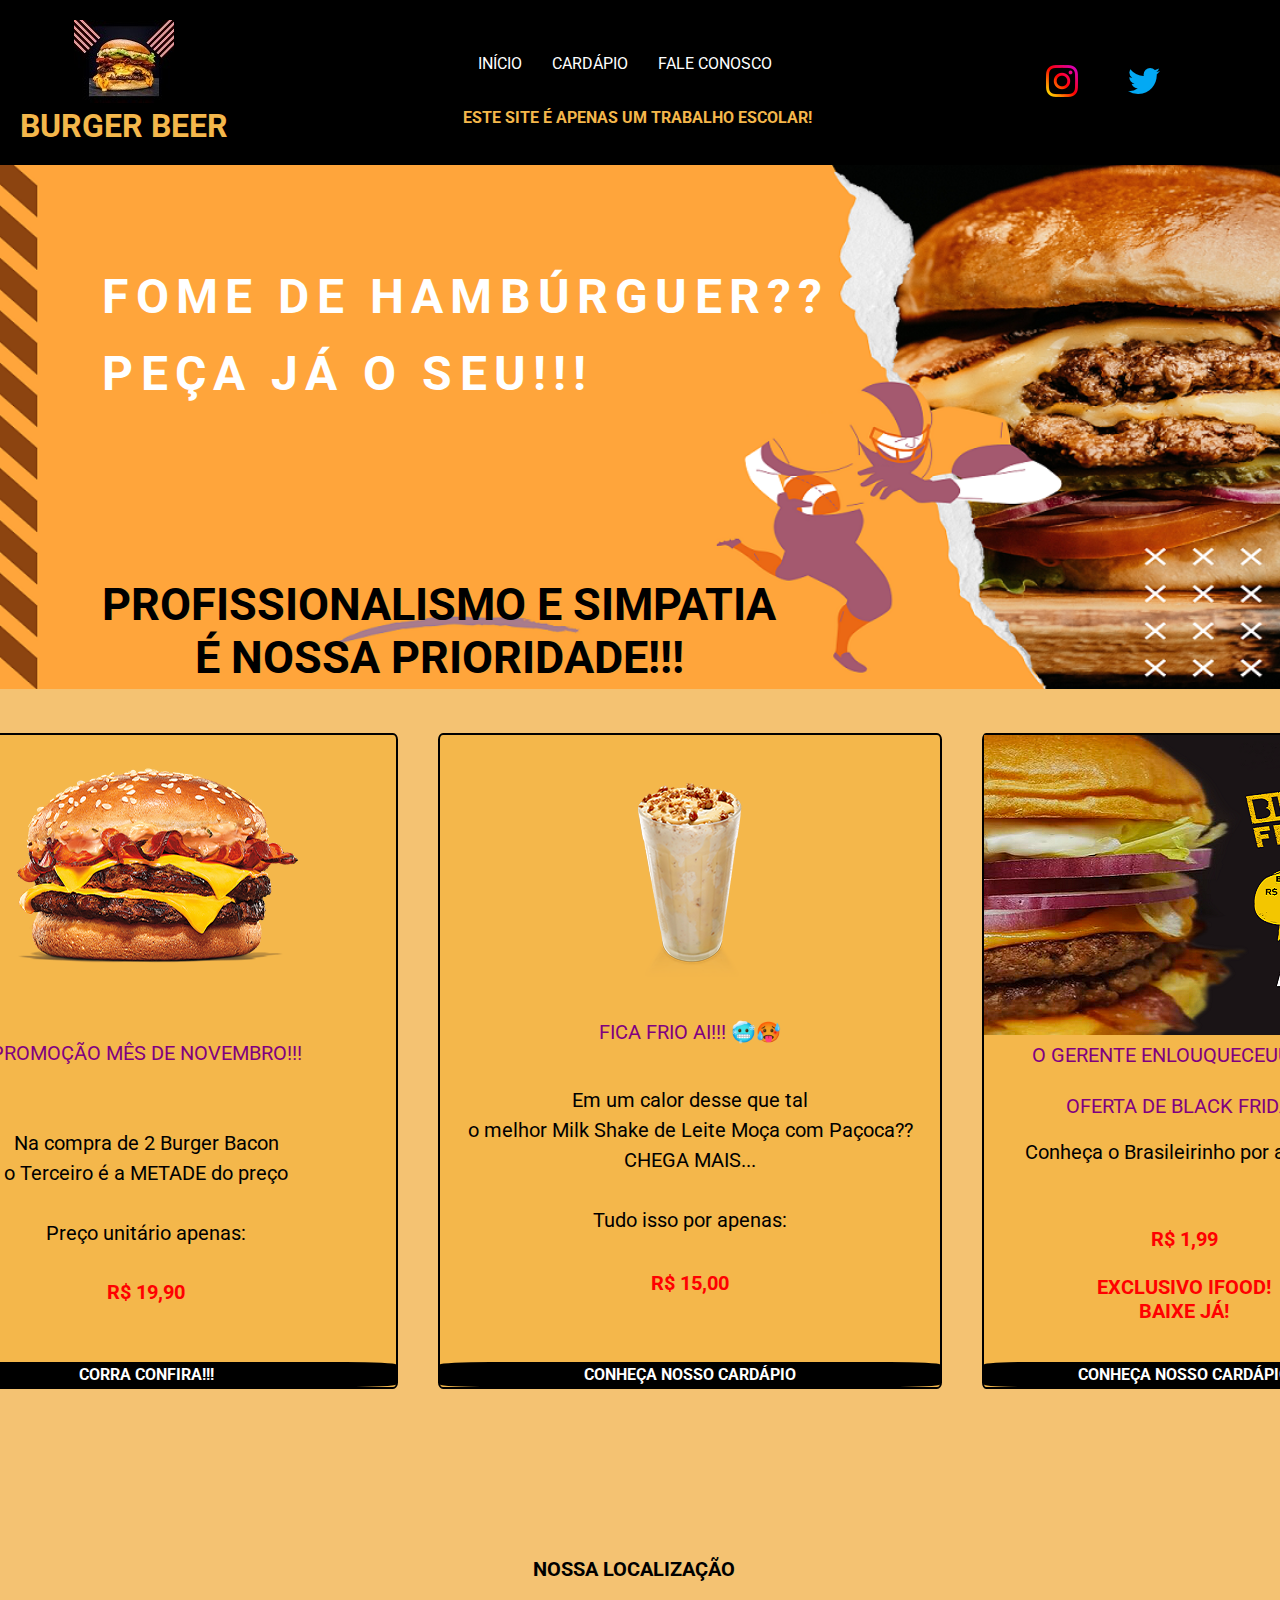
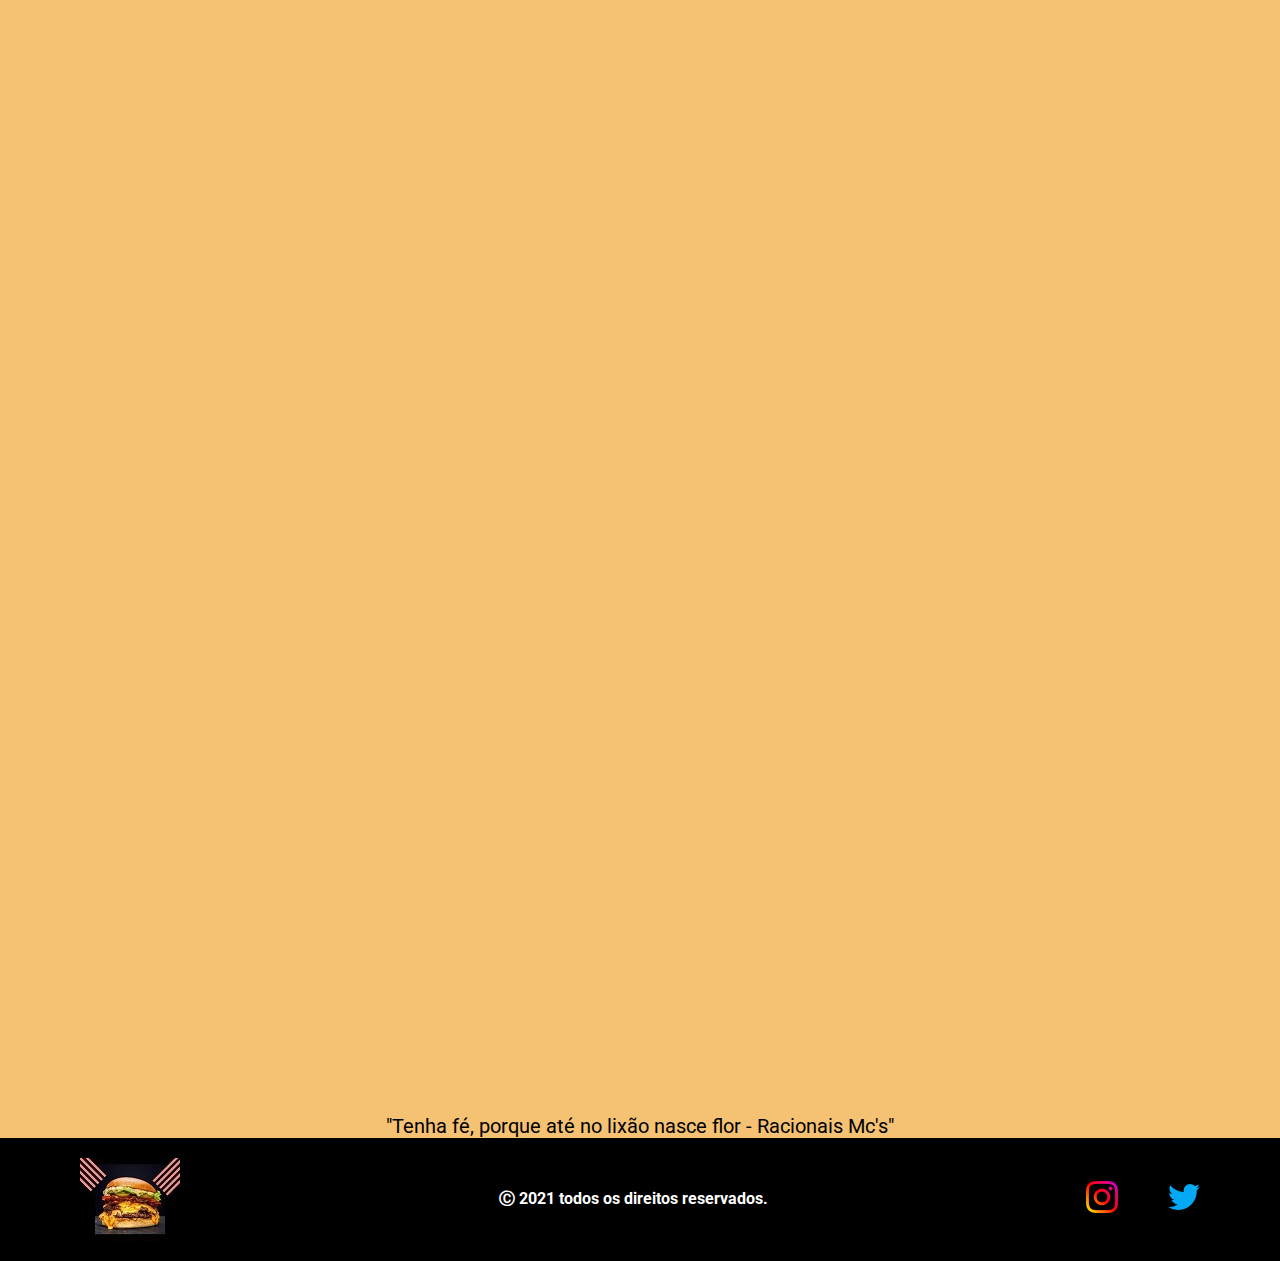
<file: index.html>
<!DOCTYPE html>
<html lang="pt-BR">
  <head>
    <meta charset="UTF-8" />
    <meta http-equiv="X-UA-Compatible" content="IE=edge" />
    <meta name="viewport" content="width=device-width, initial-scale=1.0" />
    <meta name="author" content="Marcelo Cereso" />
    <meta name="keywords" content="Hamburguer, Artesanal , Burger Beer" />
    <link
      href="http://fonts.googleapis.com/css?family=Roboto"
      rel="stylesheet"
      type="text/css"
    />
    <link
      rel="stylesheet"
      type="text/css"
      href="./css/burguerberr.css"
      media="screen"
    />
    <link
      rel="shortcut icon"
      href="/files/favicon_burger_beer-removebg-preview.png"
    />

    <title>Burger Beer</title>
  </head>
  <body>
    <header>
      <div class="img_bb">
        <div><img
          class="logo"
          src="../files/logo2_burger_beer.jpg"
          alt="logo burguer beer"
        />
        </div>
        <div class="img_bbb"><h1 class="logo">Burger Beer</h1></div>
      </div>

      <div class="links">
        <ul class="lista_link">
          <li class="lii"><a href="index.html">Início</a></li>
          <li class="lii"><a href="./html/cardápio.html">Cardápio</a></li>
          <li class="lii"><a href="./html/faleconosco.html">Fale Conosco</a></li>
        </ul>
        <div>
          <span class="line_ITB">Este site é apenas um trabalho escolar!</span>
       </div>  
      </div>
      <div class="div_sociais">
        <ul class="list_redes">
          <li>
            <div>
            <a href="https://www.instagram.com/burger_.beer/" target="_blank">
              <img src="/files/icon_instagram4.png" alt="logo instagram" />

            </a>
            </div>
          </li>
          <div>
          <li>
            <a href="https://twitter.com/BurgerBeer2a?t=uKKrzu2qGEaFV1Nn7m4seg&s=09" target="_blank">
              <img
                src="/files/icon_twitter.png"
                alt="logo twitter"
              />
            </a>
          </div>
          </li>
        </ul>
      </div>
    </header>
    <main class="container">
        <section>
            <div>
              <img class="banner" src="files/banner33_burger_beer.png" alt="principal banner">
              <p class="p_img1">
                FOME DE HAMBÚRGUER??
              </p>
                <p class="p_img1 alt_p">
                  PEÇA JÁ O SEU!!!
                </p>
                <p class="p_img2">
                  Profissionalismo e simpatia 
                  é nossa prioridade!!!
                </p>
            </div>
        </section>
     <div class="teste">
      <div class="main_banner">
      </div>
     </div>

      <div class="card">
        <div class="div">
        <div class="card_1">
          <img src="files/burg2.png" alt="card1">
          <span class="heading_banner">
            Promoção Mês de Novembro!!! 
          </span>
          
          <p class="main_content_card">
            Na compra de 2 Burger Bacon
            o Terceiro é a METADE do preço
  
            Preço unitário apenas:
            </p>
            <p class="price">R$ 19,90</p>
            <a class="img_cards" href="/html/cardápio.html" target="_blank">Corra Confira!!!</a>
            </div>
            <div class="card_1">
            <img src="files/shake1.png" alt="combo kids">
            <span class="heading_banner">
              FICA FRIO AI!!! 🥶🥵
            </span>
            <p class="main_content_card">
              Em um calor desse que tal
              o melhor Milk Shake de Leite Moça com Paçoca?? 
              CHEGA MAIS...

              Tudo isso por apenas:
          </p>
          <p class="price">
            R$ 15,00
          </p>
          <br>
          <a class="img_cards" href="/html/cardápio.html" target="_blank">Conheça nosso cardápio</a>
        </div>
        <div class="card_1">
          <img src="files/card_blackfriday.png" alt="card1">
          <span class="heading_banner">
            O GERENTE ENLOUQUECEUU 🤪!!!
          </span><br>
          <span class="heading_banner">OFERTA DE BLACK FRIDAY</span><br>
          <p class="main_content_card">Conheça o Brasileirinho por apenas:</p>
          <p class="price2">R$ 1,99</p>
          <span class="card_text">
            EXCLUSIVO IFOOD!
            BAIXE JÁ!
          </span>
          <br>
          <a class="img_cards" href="/html/cardápio.html" target="_blank">Conheça nosso cardápio</a>
        </div>
      </div>
      </div>
      <div class="loc">
        <p class="p_loc">nossa localização</p>
        <iframe class="maps" src="https://www.google.com/maps/embed?pb=!1m18!1m12!1m3!1d14631.528646871138!2d-46.872931870580366!3d-23.536740335599376!2m3!1f0!2f0!3f0!3m2!1i1024!2i768!4f13.1!3m3!1m2!1s0x94cf016bd03f506d%3A0x76b74dc3d0de73d9!2sITB%20Professor%20Munir%20Jos%C3%A9!5e0!3m2!1spt-BR!2sbr!4v1637441921304!5m2!1spt-BR!2sbr" width="1024" height="500" style="border:0;" allowfullscreen="" loading="lazy"></iframe>
        <br>
        <iframe class="maps" src="https://www.google.com/maps/embed?pb=!4v1637441853557!6m8!1m7!1sbI0KmHHceGmAo5-mav42dw!2m2!1d-23.53476397961678!2d-46.88039611811202!3f105.16107731303163!4f-10.28560588578479!5f0.7820865974627469" width="1024" height="500" style="border:0;" allowfullscreen="" loading="lazy"></iframe> 
      </div>
      <div>
        <p class="racionais">
          "Tenha fé, porque até no lixão nasce flor - Racionais Mc's"
        </p>
      </div>
    </main>

    <footer>
      <div class="div_footer">
        <img
        class="logo"
        src="../files/logo2_burger_beer.jpg"
        alt="logo burguer beer"
      />
      <h4>
        Ⓒ 2021 todos os direitos reservados.
      </h4>
      <div>
        <ul class="list_redes">
          <li>
            <a href="https://www.instagram.com/burger_.beer/" target="_blank">
              <img src="/files/icon_instagram4.png" alt="logo instagram" />
            </a>       
          </li>
          <li>
            <a href="https://twitter.com/BurgerBeer2a?t=uKKrzu2qGEaFV1Nn7m4seg&s=09" target="_blank">
              <img
                src="/files/icon_twitter.png"
                alt="logo twitter"
              />
            </a>
          </li>
        </ul>
       </div>
    </footer>
  </body>
</html>
</file>
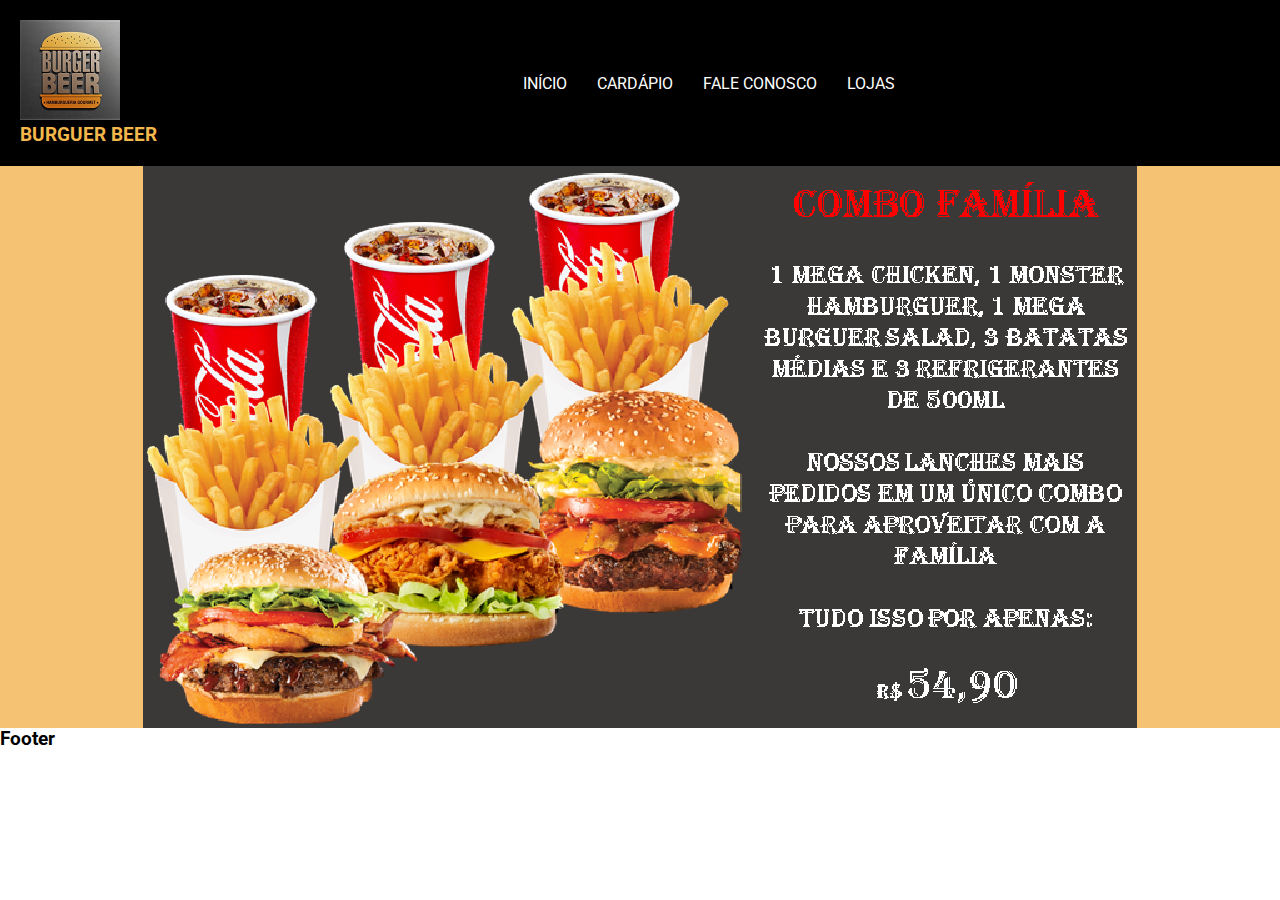
<file: html/BurguerBeer.html>
<!DOCTYPE html>
<html lang="pt-BR">
  <head>
    <meta charset="UTF-8" />
    <meta http-equiv="X-UA-Compatible" content="IE=edge" />
    <meta name="viewport" content="width=device-width, initial-scale=1.0" />
    <meta name="author" content="Marcelo Cereso" />
    <meta name="keywords" content="Hamburguer, Artesanal , Burger Beer" />
    <link
      href="http://fonts.googleapis.com/css?family=Roboto"
      rel="stylesheet"
      type="text/css"
    />
    <link
      rel="stylesheet"
      type="text/css"
      href="../css/cssburguerberr.css"
      media="screen"
    />

    <title>Burguer Beer</title>
  </head>
  <body>
    <header>
      <div>
        <img
          class="logo"
          src="../files/logo_burguerbeer.png"
          alt="logo burguer beer"
        />
        <h3 class="logo">Burguer Beer</h3>
      </div>

      <div class="links">
        <ul class="lista_link">
          <li class="lii"><a href="">Início</a></li>
          <li class="lii"><a href="">Cardápio</a></li>
          <li class="lii"><a href="">Fale Conosco</a></li>
          <li class="lii"><a href="">Lojas</a></li>
        </ul>
      </div>
      <div></div>
    </header>

    <main class="container">
      <div class="main_banner">
        <img src="../files/main_banner.png" alt="main banner" />
      </div>
    </main>

    <footer>
      <h3>Footer</h3>
    </footer>
  </body>
</html>
</file>
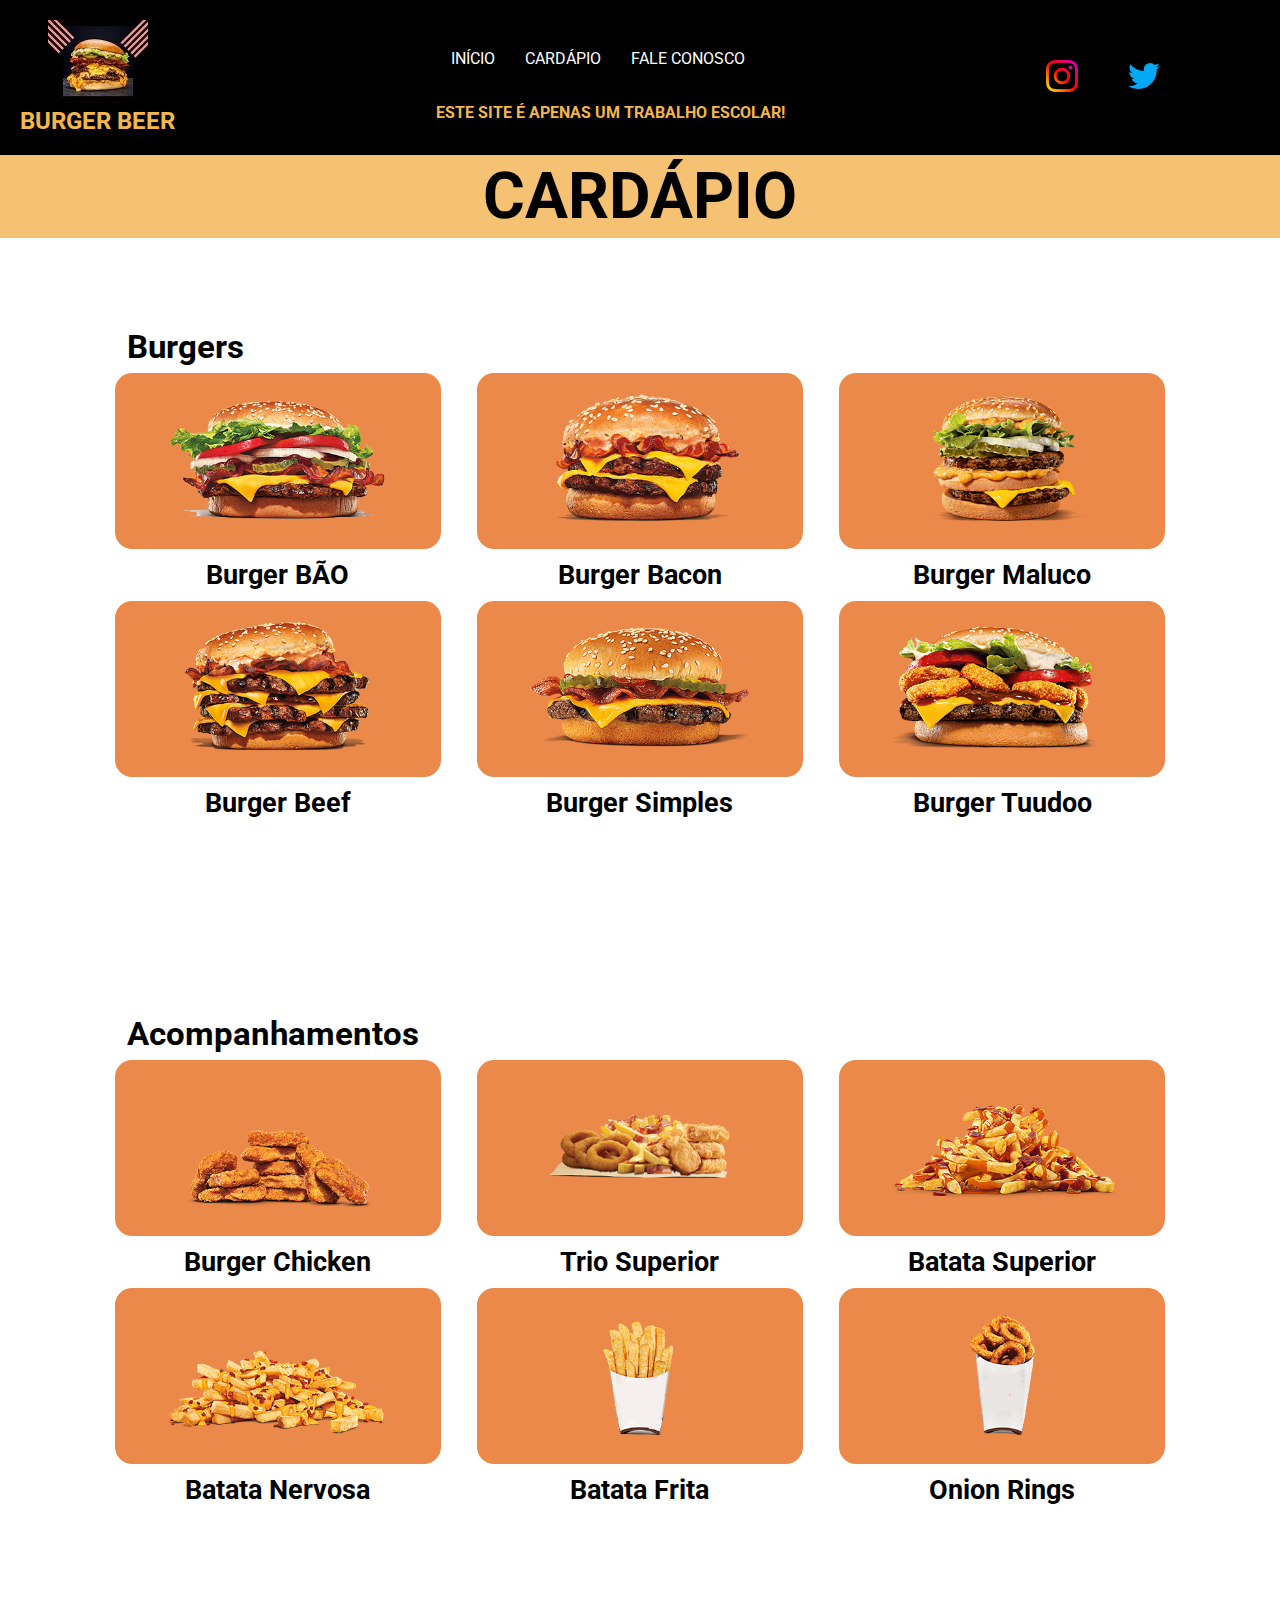
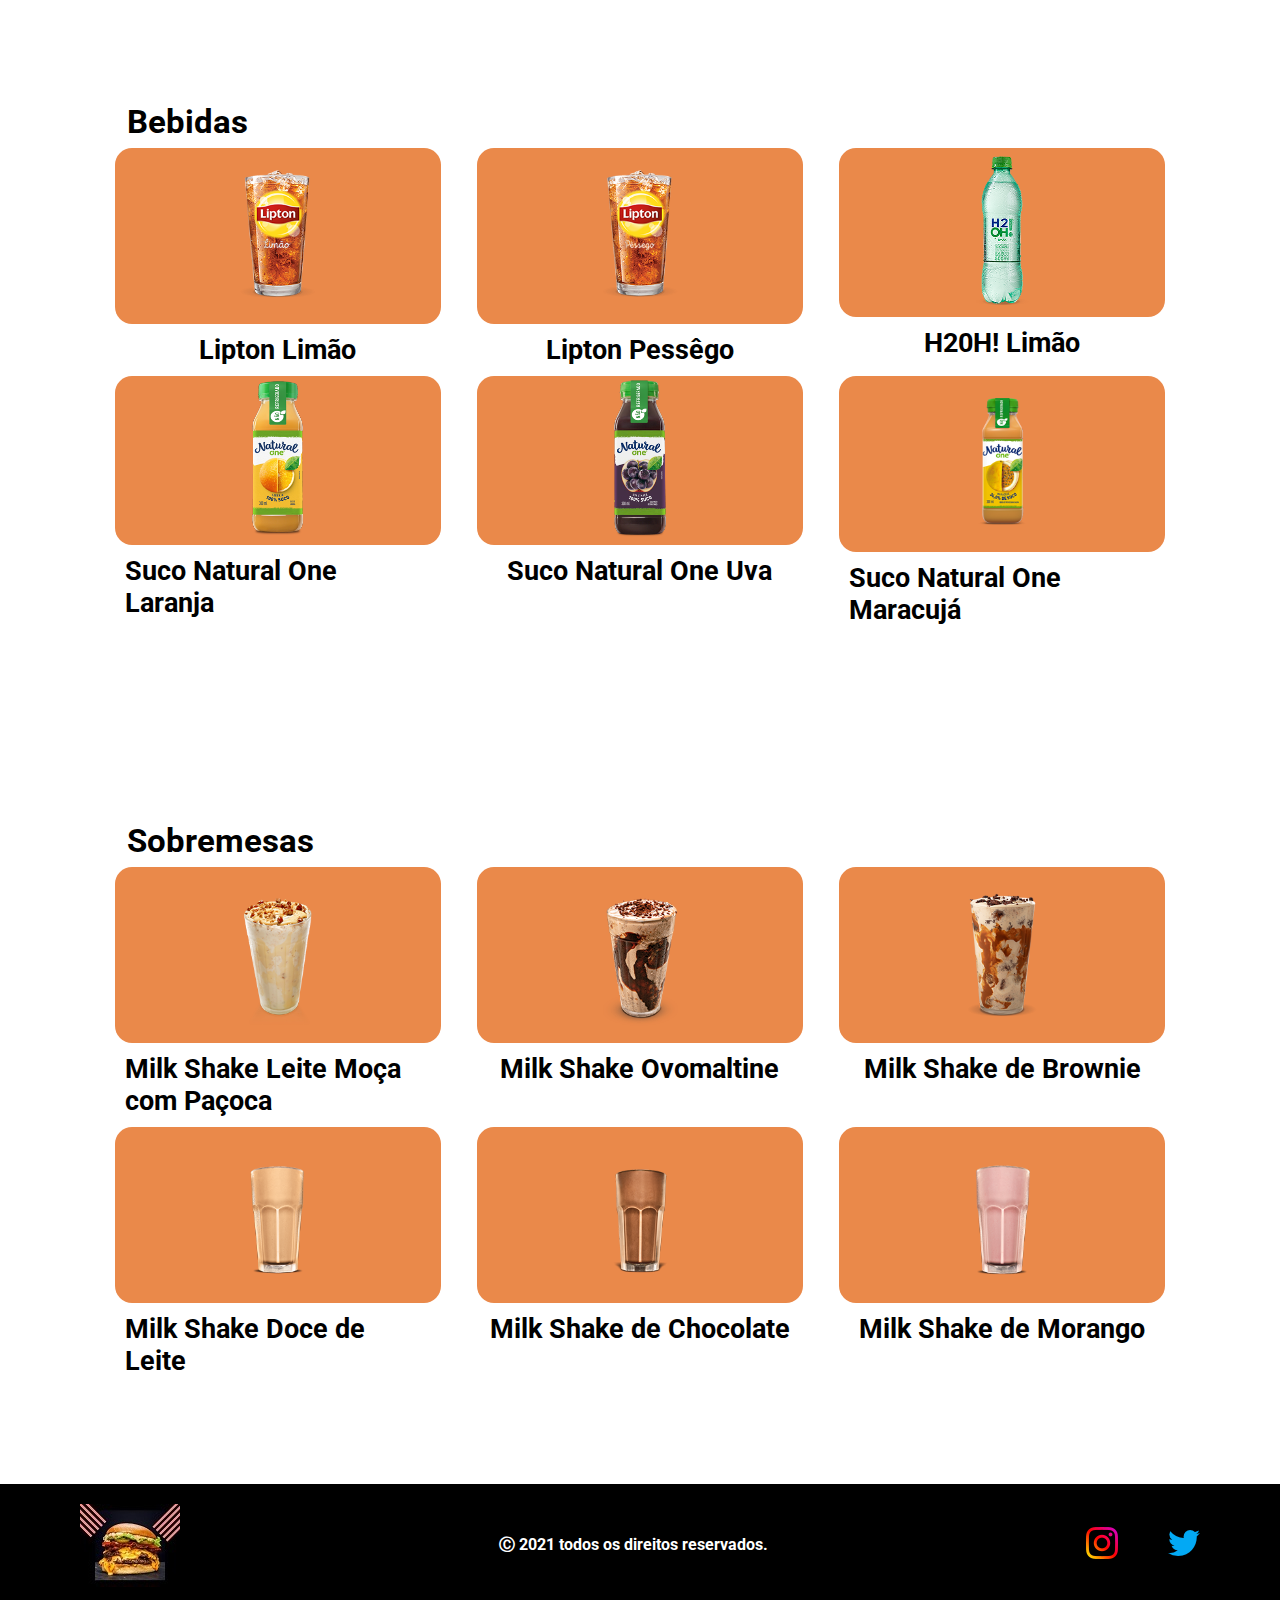
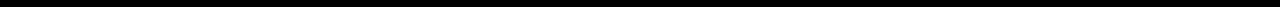
<file: html/cardápio.html>
<!DOCTYPE html>
<html lang="pt-BR">
  <head>
    <meta charset="UTF-8" />
    <meta http-equiv="X-UA-Compatible" content="IE=edge" />
    <meta name="viewport" content="width=device-width, initial-scale=1.0" />
    <meta name="author" content="Marcelo Cereso" />
    <meta
      name="keywords"
      content="Cardápio, Hamburguer, Artesanal , Burger Beer"
    />
    <link
      href="http://fonts.googleapis.com/css?family=Roboto"
      rel="stylesheet"
      type="text/css"
    />
    <link
      rel="stylesheet"
      type="text/css"
      href="/css/cardapio.css"
      media="screen"
    />
    <link
      rel="shortcut icon"
      href="../Trabalho - ITB/files/favicon_burger_beer-removebg-preview.png"
    />
    <link
    rel="shortcut icon"
    href="/files/favicon_burger_beer-removebg-preview.png"
  />
    <title>Cardápio Burger Beer</title>
  </head>
  <body>
    <header>
      <div class="img_bb">
        <div><img
          class="logo"
          src="../files/logo2_burger_beer.jpg"
          alt="logo burguer beer"
        />
        </div>
        <div class="img_bbb"><h2 class="logo">Burger Beer</h2></div>
      </div>

      <div class="links">
        <ul class="lista_link">
          <li class="lii"><a href="../index.html">Início</a></li>
          <li class="lii"><a href="./cardápio.html">Cardápio</a></li>
          <li class="lii"><a href="./faleconosco.html">Fale Conosco</a></li>
        </ul>
        <div>
          <span class="line_ITB">Este site é apenas um trabalho escolar!</span>
       </div>  
      </div>
      <div class="div_sociais">
        <ul class="list_redes">
          <li>
            <div>
            <a href="https://www.instagram.com/burger_.beer/" target="_blank">
              <img src="/files/icon_instagram4.png" alt="logo instagram" />

            </a>
            </div>
          </li>
          <div>
          <li>
            <a href="https://twitter.com/BurgerBeer2a?t=uKKrzu2qGEaFV1Nn7m4seg&s=09" target="_blank">
              <img
                src="/files/icon_twitter.png"
                alt="logo twitter"
              />
            </a>
          </div>
          </li>
        </ul>
      </div>
    </header>
    <main>
      <section>
        <div class="cardapio_title">
          <h1>
            Cardápio
          </h1>
        </div>
      </section>
      <section>
        <div class="container_cardapio">
          <div>
            <div>
              <div class="burgers_title">
                <h3>
                  Burgers
                </h3>
              </div>
              <div class="burgers_cards">
                <div class="burgers_cards_filhos">
                  <div class="burgers_div_img">
                    <img src="../files/burg1.png">
                  </div>
                  <div class="burg_subs">
                    <h4>Burger BÃO</h4>
                  </div>
                </div>
                <div class="burgers_cards_filhos">
                  <div class="burgers_div_img">
                    <img src="../files/burg2.png">
                  </div>
                  <div class="burg_subs">
                    <h4>Burger Bacon</h4>
                  </div>
                </div>
                <div class="burgers_cards_filhos">
                  <div class="burgers_div_img">
                    <img src="../files/burg3.png">
                  </div>
                  <div class="burg_subs">
                    <h4>Burger Maluco</h4>
                  </div>
                </div>
                <div class="burgers_cards_filhos">
                  <div class="burgers_div_img">
                    <img src="../files/burg4.png">
                  </div>
                  <div class="burg_subs">
                    <h4>Burger Beef</h4>
                  </div>
                </div>
                <div class="burgers_cards_filhos">
                  <div class="burgers_div_img">
                    <img src="../files/burg5.png">
                  </div>
                  <div class="burg_subs">
                    <h4>Burger Simples</h4>
                  </div>
                </div>
                <div class="burgers_cards_filhos">
                  <div class="burgers_div_img">
                    <img src="../files/burg6.png">
                  </div>
                  <div class="burg_subs">
                    <h4>Burger Tuudoo</h4>
                  </div>
                </div>
              </div>
            </div>
          </div>
        </div>
      </section>
      <section>
        <div class="container_cardapio">
          <div>
            <div>
              <div class="burgers_title">
                <h3>
                  Acompanhamentos
                </h3>
              </div>
              <div class="burgers_cards">
                <div class="burgers_cards_filhos">
                  <div class="burgers_div_img">
                    <img src="../files/acom1.png">
                  </div>
                  <div class="burg_subs">
                    <h4>Burger Chicken</h4>
                  </div>
                </div>
                <div class="burgers_cards_filhos">
                  <div class="burgers_div_img">
                    <img src="../files/acom2.png">
                  </div>
                  <div class="burg_subs">
                    <h4>Trio Superior </h4>
                  </div>
                </div>
                <div class="burgers_cards_filhos">
                  <div class="burgers_div_img">
                    <img src="../files/acom3.png">
                  </div>
                  <div class="burg_subs">
                    <h4>Batata Superior</h4>
                  </div>
                </div>
                <div class="burgers_cards_filhos">
                  <div class="burgers_div_img">
                    <img src="../files/acom4.png">
                  </div>
                  <div class="burg_subs">
                    <h4>Batata Nervosa</h4>
                  </div>
                </div>
                <div class="burgers_cards_filhos">
                  <div class="burgers_div_img">
                    <img src="../files/acom5.png">
                  </div>
                  <div class="burg_subs">
                    <h4>Batata Frita</h4>
                  </div>
                </div>
                <div class="burgers_cards_filhos">
                  <div class="burgers_div_img">
                    <img src="../files/acom6.png">
                  </div>
                  <div class="burg_subs">
                    <h4>Onion Rings</h4>
                  </div>
                </div>
              </div>
            </div>
          </div>
        </div>
      </section>
      <section>
        <div class="container_cardapio">
          <div>
            <div>
              <div class="burgers_title">
                <h3>
                  Bebidas
                </h3>
              </div>
              <div class="burgers_cards">
                <div class="burgers_cards_filhos">
                  <div class="burgers_div_img">
                    <img src="../files/bebida1.png">
                  </div>
                  <div class="burg_subs">
                    <h4>Lipton Limão</h4>
                  </div>
                </div>
                <div class="burgers_cards_filhos">
                  <div class="burgers_div_img">
                    <img src="../files/bebida2.png">
                  </div>
                  <div class="burg_subs">
                    <h4>Lipton Pessêgo</h4>
                  </div>
                </div>
                <div class="burgers_cards_filhos">
                  <div class="burgers_div_img">
                    <img src="../files/bebida3.png">
                  </div>
                  <div class="burg_subs">
                    <h4>H20H! Limão</h4>
                  </div>
                </div>
                <div class="burgers_cards_filhos">
                  <div class="burgers_div_img">
                    <img src="../files/bebida4.png">
                  </div>
                  <div class="burg_subs">
                    <h4>Suco Natural One Laranja</h4>
                  </div>
                </div>
                <div class="burgers_cards_filhos">
                  <div class="burgers_div_img">
                    <img src="../files/bebida5.png">
                  </div>
                  <div class="burg_subs">
                    <h4>Suco Natural One Uva</h4>
                  </div>
                </div>
                <div class="burgers_cards_filhos">
                  <div class="burgers_div_img">
                    <img src="../files/bebida6.png">
                  </div>
                  <div class="burg_subs">
                    <h4>Suco Natural One Maracujá</h4>
                  </div>
                </div>
              </div>
            </div>
          </div>
        </div>
      </section>
      <section>
        <div class="container_cardapio">
          <div>
            <div>
              <div class="burgers_title">
                <h3>
                  Sobremesas
                </h3>
              </div>
              <div class="burgers_cards">
                <div class="burgers_cards_filhos">
                  <div class="burgers_div_img">
                    <img src="../files/shake1.png">
                  </div>
                  <div class="burg_subs">
                    <h4>Milk Shake Leite Moça com Paçoca</h4>
                  </div>
                </div>
                <div class="burgers_cards_filhos">
                  <div class="burgers_div_img">
                    <img src="../files/Shake2.png">
                  </div>
                  <div class="burg_subs">
                    <h4>Milk Shake Ovomaltine</h4>
                  </div>
                </div>
                <div class="burgers_cards_filhos">
                  <div class="burgers_div_img">
                    <img src="../files/shake3.png">
                  </div>
                  <div class="burg_subs">
                    <h4>Milk Shake de Brownie</h4>
                  </div>
                </div>
                <div class="burgers_cards_filhos">
                  <div class="burgers_div_img">
                    <img src="../files/shake4.png">
                  </div>
                  <div class="burg_subs">
                    <h4>Milk Shake Doce de Leite</h4>
                  </div>
                </div>
                <div class="burgers_cards_filhos">
                  <div class="burgers_div_img">
                    <img src="../files/shake5.png">
                  </div>
                  <div class="burg_subs">
                    <h4>Milk Shake de Chocolate</h4>
                  </div>
                </div>
                <div class="burgers_cards_filhos">
                  <div class="burgers_div_img">
                    <img src="../files/shake6.png">
                  </div>
                  <div class="burg_subs">
                    <h4>Milk Shake de Morango</h4>
                  </div>
                </div>
              </div>
            </div>
          </div>
        </div>
      </section>
      
    </main>
    <footer>
      <div class="div_footer">
        <img
        class="logo"
        src="../files/logo2_burger_beer.jpg"
        alt="logo burguer beer"
      />
      <h4>
        Ⓒ 2021 todos os direitos reservados.
      </h4>
      <div>
        <ul class="list_redes">
          <li>
            <a href="https://www.instagram.com/burger_.beer/" target="_blank">
              <img src="/files/icon_instagram4.png" alt="logo instagram" />
            </a>       
          </li>
          <li>
            <a href="https://twitter.com/BurgerBeer2a?t=uKKrzu2qGEaFV1Nn7m4seg&s=09" target="_blank">
              <img
                src="/files/icon_twitter.png"
                alt="logo twitter"
              />
            </a>
          </li>
        </ul>
       </div>
    </footer>
  </body>
</html>
</file>
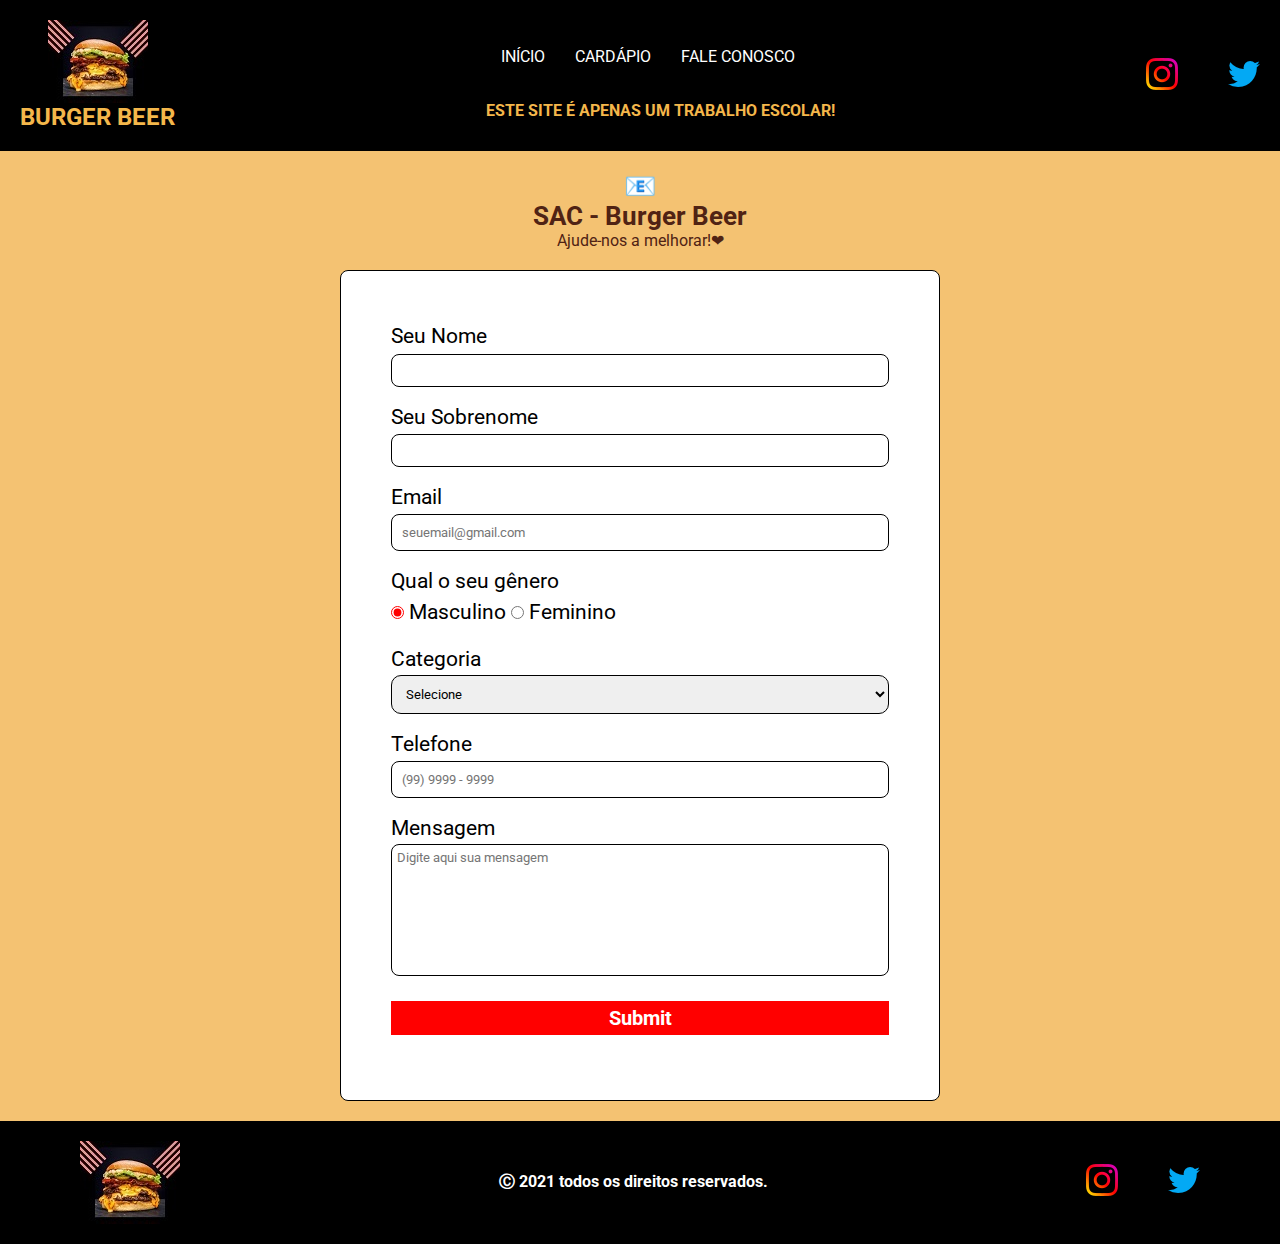
<file: html/faleconosco.html>
<!DOCTYPE html>
<html lang="pt-br">
<head>
    <meta charset="UTF-8">
    <meta http-equiv="X-UA-Compatible" content="IE=edge">
    <meta name="viewport" content="width=device-width, initial-scale=1.0">
    <meta name="author" content="Marcelo Cereso" />
    <meta name="keywords" content="Hamburguer, Artesanal , Burger Beer" />
    <link
      href="http://fonts.googleapis.com/css?family=Roboto"
      rel="stylesheet"
      type="text/css"
    />
    <link
      rel="stylesheet"
      type="text/css"
      href="/css/faleconosco.css"
      media="screen"
    />
    <link
      rel="shortcut icon"
      href="/files/favicon_burger_beer-removebg-preview.png"
    />
    <title>Fale Conosco</title>
</head>
<body>
    <header class="main_header">
            <div class="img_bb">
              <img
                class="logo"
                src="../files/logo2_burger_beer.jpg"
                alt="logo burguer beer"
              />
              <h2 class="logo">Burger Beer</h2>
            </div>
            <div class="links">
              <ul class="lista_link">
                <li class="lii"><a href="../index.html">Início</a></li>
                <li class="lii"><a href="cardápio.html">Cardápio</a></li>
                <li class="lii"><a href="faleconosco.html">Fale Conosco</a></li>
              </ul>
              <div>
                <span class="line_ITB">Este site é apenas um trabalho escolar!</span>
             </div>  
            </div>
            <div class="div_sociais">
              <ul class="list_redes">
                <li>
                  <div>
                  <a href="https://www.instagram.com/burger_.beer/" target="_blank">
                    <img src="/files/icon_instagram4.png" alt="logo instagram" />
                  </a>
                  </div>
                </li>
                <div>
                <li>
                  <a href="https://twitter.com/BurgerBeer2a?t=uKKrzu2qGEaFV1Nn7m4seg&s=09" target="_blank">
                    <img
                      src="/files/icon_twitter.png"
                      alt="logo twitter"
                    />
                  </a>
                </div>
                </li>
              </ul>
            </div>
    </header>
    <main class="main">
      <div> 
        <h1 id="h1">SAC - Burger Beer</h1>
        <p class="subtitulo">Ajude-nos a melhorar!❤</p>
      </div>
      <form action="https://formsubmit.co/askingapple@outlook.com" method="POST">
            <div>
              <legend class="forms">
                <div class="charmander"class="charmander">
                    <label for="nome">Seu Nome</label><br>
                    <input type="text" name="nome" id="nome" required>
                </div>
                <div class="charmander">
                    <label for="sobrenome">Seu Sobrenome</label><br>
                    <input type="text" name="sobrenome" id="sobrenome" required>
                </div>
                <div class="charmander">
                  <label for="email">Email</label><br>
                  <input placeholder="seuemail@gmail.com" type="email" name="email" id="email" required>
                </div>
               <div class="charmander">
                <label for="genero">Qual o seu gênero</label><br>
                <label>
                    <input type="radio" name="genero" id="genero" checked>   Masculino
                </label>
                <label>
                    <input type="radio" name="genero" id="genero">   Feminino
                </label>
              </div>
              <div class="charmander">
                <label for="categoria">Categoria</label><br>
                <select id="categoria">
                    <option selected disabled value="">Selecione</option>
                    <option>Elogio</option>
                    <option>Reclamação</option>
                    <option>Dúvida</option>
                    <option>Sugestão</option>
                    <option>Solicitando</option>
                </select>
              </div>

              <div class="charmander">
                 <label for="phone">Telefone</label><br>
                 <input placeholder="(99) 9999 - 9999" type="tel" id="phone" name="phone" required>       
              </div>
              <div class="charmander">
                 <label for="mensage">Mensagem</label> <br>
                 <textarea placeholder="Digite aqui sua mensagem" rows="8" cols="50" id="mensage" name="mensage"></textarea>
              </div>
              <div class="charmander">
                <input type="submit" name="submit" class="submit">
              </div>
            </legend>

          </div>
        </form>
    </main>
    <footer class="main_footer">
        <div class="div_footer">
            <img
            class="logo"
            src="../files/logo2_burger_beer.jpg"
            alt="logo burguer beer"
          />
          <h4>
            Ⓒ 2021 todos os direitos reservados.
          </h4>
          <div>
            <ul class="list_redes">
              <li>
                <a href="https://www.instagram.com/burger_.beer/" target="_blank">
                  <img src="/files/icon_instagram4.png" alt="logo instagram" />
                </a>       
              </li>
              <li>
                <a href="https://twitter.com/BurgerBeer2a?t=uKKrzu2qGEaFV1Nn7m4seg&s=09" target="_blank">
                  <img
                    src="/files/icon_twitter.png"
                    alt="logo twitter"
                  />
                </a>
              </li>
            </ul>
           </div>
    </footer>
</body>
</html>
</file>
<file: css/burguerberr.css>
* {
  padding: 0%;
  margin: 0%;
  border: 0%;
  box-sizing: border-box;
  font-family: Roboto;
}

body{
    min-height: 100vh;
}

header {
  text-transform: uppercase;
  background-color: black;
  color: #f4b74b;
  display: flex;
  flex-direction: row;
  justify-content: space-between;
  align-items: center;
  padding: 20px 20px;
}

/* background-color: #ffffe0; */

main {
  overflow: hidden;
  /* background-color: #3b3838; */
  background-color: #f4c272;
}

.main_banner {
  display: flex;
  align-items: center;
  justify-content: center;
  animation: 2s move2;
  padding: 0px;

}

.lista_link {
  display: flex;
}

.lii {
  list-style-type: none;
  margin: 15px;
}

.lii a {
  color: white;
  text-decoration: none;
}

.lii:hover a {
  color: #f4b74b;
  border-bottom: 2px solid #f4b74b;
}

.img_cards{
  color: white;
  font-weight: bold;
  text-decoration: none;
  border: 3px black solid;
  border-radius: 10%;
  margin-top: 5%;
  background-color: #000;
}
.img_cards:hover{
  color: #c4c4c4;
  border-bottom: 2px solid #f4b74b;
}

/* a {
  color: #f4b74b;
  border-bottom: 2px solid #f4b74b;
} */

.list_redes {
  list-style: none;
  color: white;
  display: flex;
  gap: 50px;
}

.img_bb{
  display: flex;
  flex-direction: column;
  align-items: center;
}

.img_bbb{
  align-items: center;
}

.div_sociais {
  margin-right: 100px;
}

.logo {
  animation: 2s move;
}

@keyframes move {
  from {
    transform: translateX(-100px);
    opacity: 0.2;
  }
  to {
    transform: translateX(0);
    opacity: 1;
  }
}

@keyframes move2 {
  from {
    transform: translateX(500px);
    opacity: 0.2;
  }
  to {
    transform: translateX(0);
    opacity: 1;
  }
}

@keyframes typing {
  from { width: 0 }
  to { width: 100% }
}

/* The typewriter cursor effect */
@keyframes blink-caret {
  from, to { border-color: transparent }
  50% { border-color: orange; }
}

@keyframes opacity-changing{
  from {opacity: 0; }
  50%{opacity: 0;}
  to {opacity: 1; }
}

.div_footer{
    background-color: black;
    color: white;
    display: flex;
    justify-content: space-between;
    align-items: center;
    padding: 20px 80px;
    flex-direction: row;
}

.p_loc{
    margin-bottom: 10px;
    text-transform: uppercase;
    font-weight: bold;
    font-size: 20px;
    margin-top: 20px;
    color: #000;
    margin-left: -1%;
}

.loc{
    display: flex;
    justify-content: space-around;
    flex-direction: column;
    align-items: center;
    text-align:left;
    text-transform: uppercase;
    margin-top: 10%;
    margin-left: 0%;
    margin-bottom: 5%;
}


.img_main{
    margin-right: 70px;
}

.card{
  text-transform: uppercase;
  display: flex;
  justify-content: center;
  align-items: center;
  padding: 0%;
  gap: 10px;
  margin: 20px;
  
  /* max-width: 80%;
  max-height: 50%; */
}

.card p{
  font-size: 16px;
}

.img_cards{
    text-align: center;
    display: block;
    
}


.div{
  display: flex;
  justify-content: space-around;
}

.card_1 p{
  font-size: 20px;
}

.card_1{
  display: flex;
  flex-flow: nowrap column;
  padding: 0px;
  background-color: #f4b74b;
  border: 2px solid black;
  width: 49%;
  margin: 20px;
  border-radius: 1%;
  font-size: 16px;
  flex-direction: column;
  justify-content: space-between;
}

.line_ITB{
  text-align: center;
  display: block;
  margin-top: 20px;
  text-transform: uppercase;
  font-weight: bold;
}

.maps{
  margin-top: 20px;
  gap: 50%;
}

.combo_h{
  color: white;
  text-align: center;
  font-weight: bold;
  text-transform: uppercase;
  margin-top: 4%;
}

.combo_p{
    white-space: pre-line;
    color: white;
    text-align: center;
    text-transform: uppercase;
    font-size: 120%;
}

.price{
  white-space: pre-line;
  color: red;
  text-align: center;
  text-transform: uppercase;
  font-weight: bolder;
  font-size: 20px;
}

.price2{
  white-space: pre-line;
  color: red;
  text-align: center;
  text-transform: uppercase;
  font-weight: bolder;
  font-size: 20px;
  margin-top: 15%;
}

span{
  text-align: center;
}

.banner{
  width: 100%;
  height: 5%;
  animation: 2s move2;
}

.container{
    width: 100%;
    height:auto;
    margin: auto;
    position: relative;
}


.p_img1{
  max-width: 950px;
  white-space: pre-line;
  color: white;
  position: absolute;
  top: 4%;
  left: 8%;
  transition: translate(-50%,-50%);
  text-align: center;
  font-size: 3rem;
  font-weight: bold;
  gap: 50%;
  animation: typing 3.5s steps(40, end),blink-caret .75s step-end infinite;
  overflow: hidden;
  letter-spacing: 0.15em;
  white-space: nowrap;
  /* animation: 2s move2; */
}

.alt_p{
  top: 7%;
  max-width: 650px;
  animation-delay: 1.5s;
  animation:  typing 3.5s steps(40, end),blink-caret .75s step-end infinite,opacity-changing 3.5s;
}

.p_img2{
  margin-top: 10%;
  white-space: pre-line;
  color: #000;
  position: absolute;
  top: 9%;
  left: 8%;
  transition: translate(-50%,-50%);
  text-align: center;
  font-size: 280%;
  font-weight: bold;
  text-transform: uppercase;
  animation: 2s move2;
}

.heading_banner{
  margin-top: 2%;
  font-size: 20px;
  color: purple;
}

.main_content_card{
  text-align: center;
  white-space: pre-line;
  text-overflow: ellipsis;
  line-height: 30px;
  text-transform: initial;
}

.card_text{
  white-space: pre-line;
  color: red;
  font-weight: bold;
  font-size: 20px;
}

.p_text{
  color: red;
  font-weight: bold;
  font-size: 200%;
  text-align: center;
}

.s_black{
  margin-top: 2%;
  gap: 10%;
  color: purple;
}

.charizard{
  color: purple;
  text-transform: uppercase;
  font-weight: bolder;
}

.charmander{
  text-align: center;
}

.a_p1{
  white-space: pre-line;
  color: #000;
}

.span_frio{
  color: purple;
}

.racionais{
  font-size: 20px;
  text-align: center;
}
</file>
<file: css/cssburguerberr.css>
* {
  padding: 0%;
  margin: 0%;
  border: 0%;
  box-sizing: border-box;
  font-family: Roboto;
}

body{
    min-height: 100vh;
}

header {
  text-transform: uppercase;
  background-color: black;
  color: #f4b74b;
  display: flex;
  flex-direction: row;
  justify-content: space-between;
  align-items: center;
  padding: 20px 20px;
}

/* background-color: #ffffe0; */

main {
  overflow: hidden;
  /* background-color: #3b3838; */
  background-color: #f4c272;
}

.main_banner {
  display: flex;
  align-items: center;
  justify-content: center;
  animation: 2s move2;
  padding: 0px;

}

.lista_link {
  display: flex;
}

.lii {
  list-style-type: none;
  margin: 15px;
}

.lii a {
  color: white;
  text-decoration: none;
}

.lii:hover a {
  color: #f4b74b;
  border-bottom: 2px solid #f4b74b;
}

.img_cards{
  color: white;
  font-weight: bold;
  text-decoration: none;
  border: 3px black solid;
  border-radius: 10%;
  margin-top: 5%;
  background-color: #000;
}
.img_cards:hover{
  color: #c4c4c4;
  border-bottom: 2px solid #f4b74b;
}

/* a {
  color: #f4b74b;
  border-bottom: 2px solid #f4b74b;
} */

.list_redes {
  list-style: none;
  color: white;
  display: flex;
  gap: 50px;
}

.img_bb{
  display: flex;
  flex-direction: column;
  align-items: center;
}

.img_bbb{
  align-items: center;
}

.div_sociais {
  margin-right: 100px;
}

.logo {
  animation: 2s move;
}

@keyframes move {
  from {
    transform: translateX(-100px);
    opacity: 0.2;
  }
  to {
    transform: translateX(0);
    opacity: 1;
  }
}

@keyframes move2 {
  from {
    transform: translateX(500px);
    opacity: 0.2;
  }
  to {
    transform: translateX(0);
    opacity: 1;
  }
}

@keyframes typing {
  from { width: 0 }
  to { width: 100% }
}

/* The typewriter cursor effect */
@keyframes blink-caret {
  from, to { border-color: transparent }
  50% { border-color: orange; }
}

@keyframes opacity-changing{
  from {opacity: 0; }
  50%{opacity: 0;}
  to {opacity: 1; }
}

.div_footer{
    background-color: black;
    color: white;
    display: flex;
    justify-content: space-between;
    align-items: center;
    padding: 20px 80px;
    flex-direction: row;
}

.p_loc{
    margin-bottom: 10px;
    text-transform: uppercase;
    font-weight: bold;
    font-size: 20px;
    margin-top: 20px;
    color: #000;
    margin-left: -1%;
}

.loc{
    display: flex;
    justify-content: space-around;
    flex-direction: column;
    align-items: center;
    text-align:left;
    text-transform: uppercase;
    margin-top: 10%;
    margin-left: 0%;
    margin-bottom: 5%;
}


.img_main{
    margin-right: 70px;
}

.card{
  text-transform: uppercase;
  display: flex;
  justify-content: center;
  align-items: center;
  padding: 0%;
  gap: 10px;
  margin: 20px;
  
  /* max-width: 80%;
  max-height: 50%; */
}

.card p{
  font-size: 16px;
}

.img_cards{
    text-align: center;
    display: block;
    
}


.div{
  display: flex;
  justify-content: space-around;
}

.card_1 p{
  font-size: 20px;
}

.card_1{
  display: flex;
  flex-flow: nowrap column;
  padding: 0px;
  background-color: #f4b74b;
  border: 2px solid black;
  width: 49%;
  margin: 20px;
  border-radius: 1%;
  font-size: 16px;
  flex-direction: column;
  justify-content: space-between;
}

.line_ITB{
  text-align: center;
  display: block;
  margin-top: 20px;
  text-transform: uppercase;
  font-weight: bold;
}

.maps{
  margin-top: 20px;
  gap: 50%;
}

.combo_h{
  color: white;
  text-align: center;
  font-weight: bold;
  text-transform: uppercase;
  margin-top: 4%;
}

.combo_p{
    white-space: pre-line;
    color: white;
    text-align: center;
    text-transform: uppercase;
    font-size: 120%;
}

.price{
  white-space: pre-line;
  color: red;
  text-align: center;
  text-transform: uppercase;
  font-weight: bolder;
  font-size: 20px;
}

.price2{
  white-space: pre-line;
  color: red;
  text-align: center;
  text-transform: uppercase;
  font-weight: bolder;
  font-size: 20px;
  margin-top: 15%;
}

span{
  text-align: center;
}

.banner{
  width: 100%;
  height: 5%;
  animation: 2s move2;
}

.container{
    width: 100%;
    height:auto;
    margin: auto;
    position: relative;
}


.p_img1{
  max-width: 950px;
  white-space: pre-line;
  color: white;
  position: absolute;
  top: 4%;
  left: 8%;
  transition: translate(-50%,-50%);
  text-align: center;
  font-size: 3rem;
  font-weight: bold;
  gap: 50%;
  animation: typing 3.5s steps(40, end),blink-caret .75s step-end infinite;
  overflow: hidden;
  letter-spacing: 0.15em;
  white-space: nowrap;
  /* animation: 2s move2; */
}

.alt_p{
  top: 7%;
  max-width: 650px;
  animation-delay: 1.5s;
  animation:  typing 3.5s steps(40, end),blink-caret .75s step-end infinite,opacity-changing 3.5s;
}

.p_img2{
  margin-top: 10%;
  white-space: pre-line;
  color: #000;
  position: absolute;
  top: 9%;
  left: 8%;
  transition: translate(-50%,-50%);
  text-align: center;
  font-size: 280%;
  font-weight: bold;
  text-transform: uppercase;
  animation: 2s move2;
}

.heading_banner{
  margin-top: 2%;
  font-size: 20px;
  color: purple;
}

.main_content_card{
  text-align: center;
  white-space: pre-line;
  text-overflow: ellipsis;
  line-height: 30px;
  text-transform: initial;
}

.card_text{
  white-space: pre-line;
  color: red;
  font-weight: bold;
  font-size: 20px;
}

.p_text{
  color: red;
  font-weight: bold;
  font-size: 200%;
  text-align: center;
}

.s_black{
  margin-top: 2%;
  gap: 10%;
  color: purple;
}

.charizard{
  color: purple;
  text-transform: uppercase;
  font-weight: bolder;
}

.charmander{
  text-align: center;
}

.a_p1{
  white-space: pre-line;
  color: #000;
}

.span_frio{
  color: purple;
}

.racionais{
  font-size: 20px;
  text-align: center;
}
</file>
<file: css/cardapio.css>
* {
  padding: 0%;
  margin: 0%;
  border: 0%;
  box-sizing: border-box;
  font-family: Roboto;
}

header {
  text-transform: uppercase;
  background-color: black;
  color: #f4b74b;
  display: flex;
  flex-direction: row;
  justify-content: space-between;
  align-items: center;
  padding: 20px 20px;
}

.img_bb {
  display: flex;
  flex-direction: column;
  align-items: center;
}

.lista_link {
  display: flex;
}

.lii {
  list-style-type: none;
  margin: 15px;
}

.lii a {
  color: white;
  text-decoration: none;
}

.lii:hover a {
  color: #f4b74b;
  border-bottom: 2px solid #f4b74b;
}

.list_redes {
  list-style: none;
  color: white;
  display: flex;
  gap: 50px;
}

.div_sociais {
  margin-right: 100px;
}

.logo {
  animation: 2s move;
}

.line_ITB {
  text-align: center;
  display: block;
  margin-top: 20px;
  text-transform: uppercase;
  font-weight: bold;
}

@keyframes move {
  from {
    transform: translateX(-100px);
    opacity: 0.2;
  }
  to {
    transform: translateX(0);
    opacity: 1;
  }
}
/* main */
.main {
  background-color: #fad0d0;
}
.cardapio_title {
  font-size: 32px;
  text-transform: uppercase;
  background-color: #f4c272;
  padding: 4px;
  text-align: center;
}
.burgers_title {
  margin-left: 37px;
  font-size: 28px;
}
.burg_subs {
  font-size: 27px;
  padding: 10px;
}
.container_cardapio {
  padding: 7%;
}
.burgers_cards {
  padding: 7px;
  display: flex;
  flex-flow: wrap;
  justify-content: space-around;
}
.burgers_cards_filhos {
  width: 30%;
  display: flex;
  flex-flow: column;
  align-items: center;
}
.burgers_div_img {
  background-color: #ea894a;
  border-radius: 17px;
  padding: 0%;
}
.burgers_div_img img {
  max-width: 100%;
}
/* main */
/* footer */
.div_footer {
  background-color: black;
  color: white;
  display: flex;
  justify-content: space-between;
  align-items: center;
  padding: 20px 80px;
  flex-direction: row;
}

.list_redes {
  list-style: none;
  color: white;
  display: flex;
  gap: 50px;
}
</file>
<file: css/faleconosco.css>
* {
    padding: 0%;
    margin: 0%;
    border: 0%;
    box-sizing: border-box;
    font-family: "Roboto";
  }

/* HEADER!!! */

header {
    text-transform: uppercase;
    background-color: black;
    color: #f4b74b;
    display: flex;
    flex-direction: row;
    justify-content: space-between;
    align-items: center;
    padding: 20px 20px;
  }

  .img_bb{
    display: flex;
    flex-direction: column;
    align-items: center;
  }

  .lista_link {
    display: flex;
  }

  .lii {
    list-style-type: none;
    margin: 15px;
  }
  
  .lii a {
    color: white;
    text-decoration: none;
  }
  
  .lii:hover a {
    color: #f4b74b;
    border-bottom: 2px solid #f4b74b;
  }
  
  .list_redes {
    list-style: none;
    color: white;
    display: flex;
    gap: 50px;
  }

  .logo {
    animation: 2s move;
  }

  .line_ITB{
    text-align: center;
    display: block;
    margin-top: 20px;
    text-transform: uppercase;
    font-weight: bold;
  }

@keyframes move {
    from {
      transform: translateX(-100px);
      opacity: 0.2;
    }
    to {
      transform: translateX(0);
      opacity: 1;
    }
  }

  /* MAIN */

  textarea {
    resize: none;
  }

  body{
    background-color: #F4C272;
  }

  h1::before{
    content: "📧";
    display:block;
  }

  .charmander input[type="text"]{
    padding: 8px;
    width: 100%;
  }

  .charmander{
    margin-bottom: 15px;
    font-size: 21px;
    
  }

  .submit{
    width: 100%;
    padding: 5px;
    background: red;
    color: white;
    font-weight: bold;
    font-size: 20px;
    border: 0;
    cursor: pointer;

  }

  .form input,
  .form textarea {
    font: inherit;
    padding: 10px;
  }

  #h1{
    margin-top: 20px;
    text-align: center;
    font-size: 26px;
    color: #502314;
  }

  .subtitulo{
    text-align: center;
    color: #502314;
  }

  .forms{
    line-height: 1.5;
    width: 100%;
    display: flex;
    flex-direction: column;
    border: 1px solid black;
    border-radius: 8px;
    margin: 20px auto;
    max-width: 600px;
    padding: 50px;
    background-color: white;
}

#nome{
  width: 100%;
  border: 1px solid black;
  border-radius: 8px;
}

#sobrenome{
  width: 100%;
  border: 1px solid black;
  border-radius: 8px;
}

#email{
  width: 100%;
  border: 1px solid black;
  border-radius: 8px;
  padding:10px;
}

#genero{
  accent-color: red;
}

#phone{
  border: 1px solid black;
  border-radius: 8px;
  width: 100%;
  padding: 10px;
}

#mensage{
  border: 1px solid black;
  border-radius: 8px;
  width: 100%;
  padding: 5px
}

#categoria{
  width: 100%;
  padding:10px;
  border: 1px solid black;
  border-radius: 10px;
}
  /* FOOTER */
  
  .div_footer{
    background-color: black;
    color: white;
    display: flex;
    justify-content: space-between;
    align-items: center;
    padding: 20px 80px;
    flex-direction: row;
}

.list_redes {
    list-style: none;
    color: white;
    display: flex;
    gap: 50px;
  }
</file>
